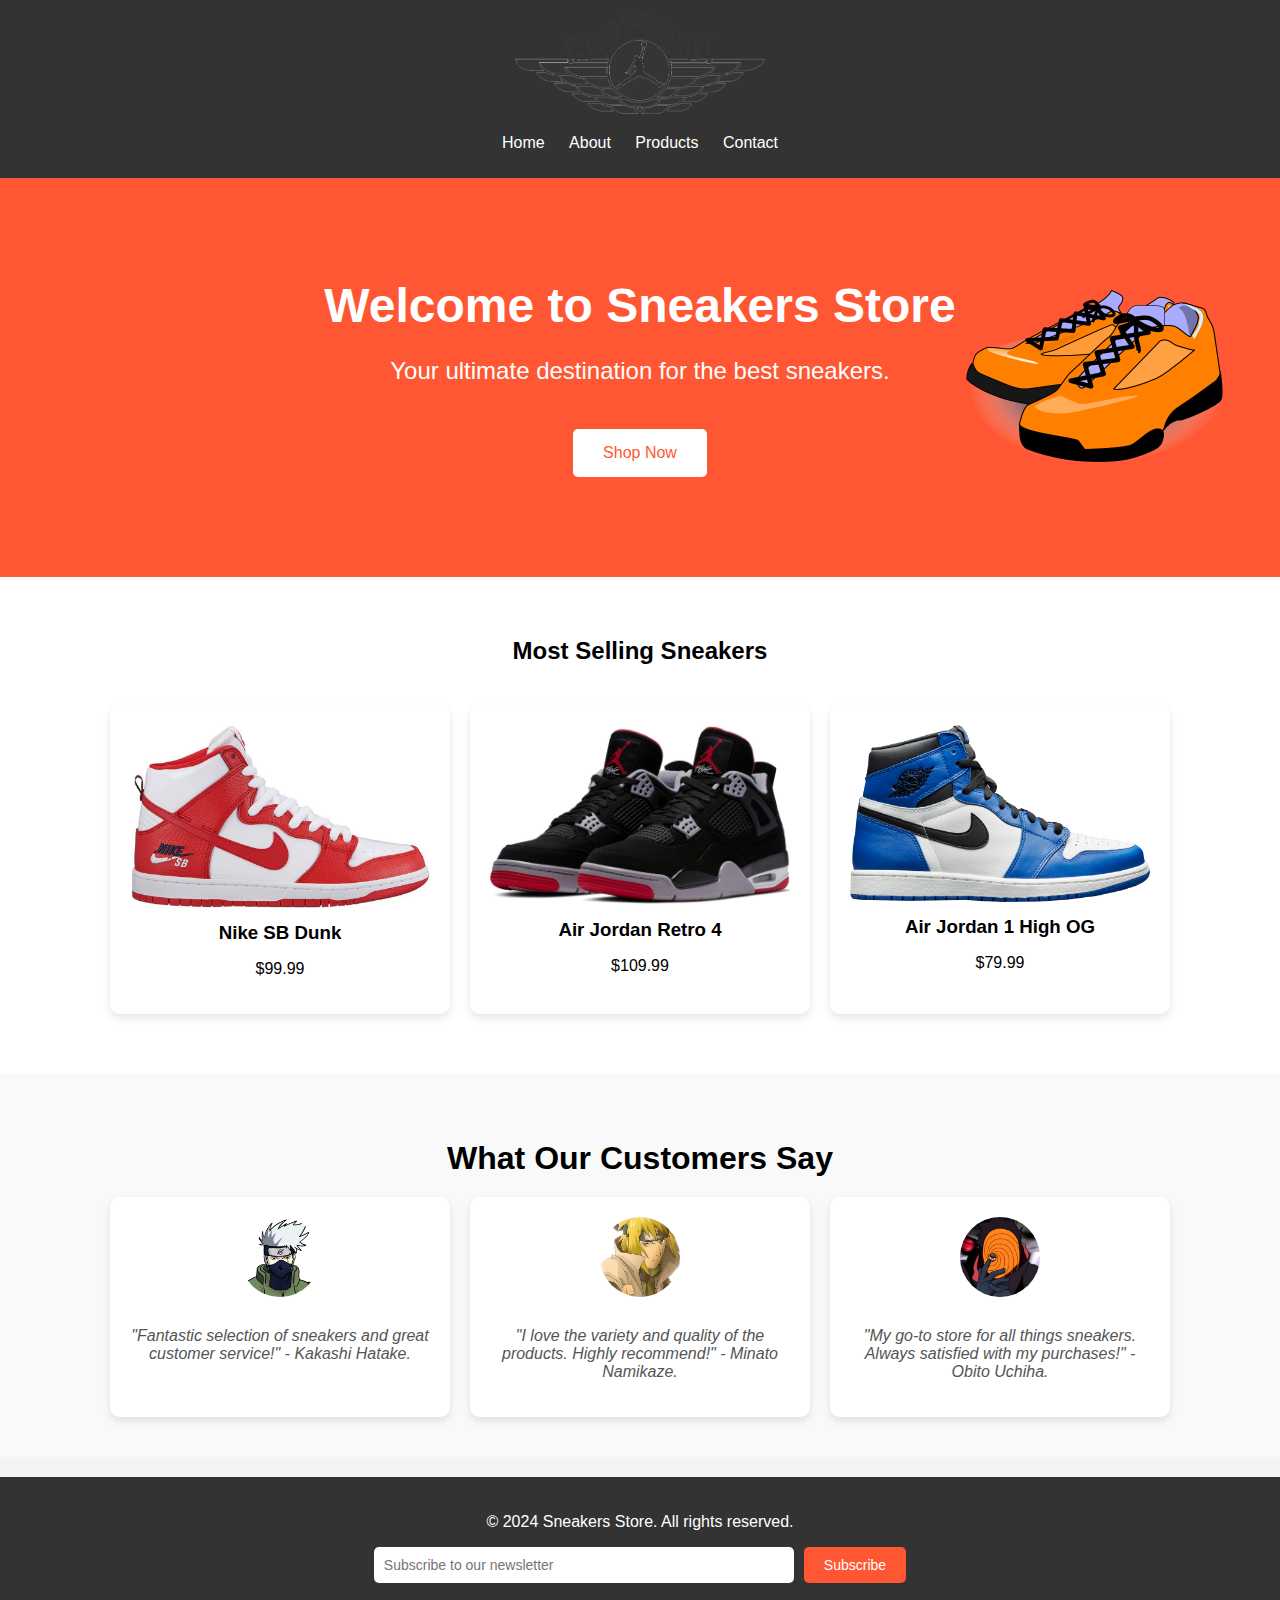
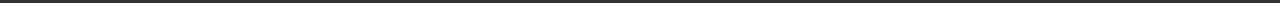
<file: index.html>
<!DOCTYPE html>
<html lang="en">
<head>
    <meta charset="UTF-8">
    <meta name="viewport" content="width=device-width, initial-scale=1.0">
    <title>Sneakers Store - Home</title>
    <link rel="stylesheet" href="styles.css">
</head>
<body>
    <header>
        <img src="logoo.png" alt="Sneakers Store Logo" class="logo">
        <nav>
            <ul>
                <li><a href="index.html">Home</a></li>
                <li><a href="about.html">About</a></li>
                <li><a href="product.html">Products</a></li>
                <li><a href="contact.html">Contact</a></li>
            </ul>
        </nav>
    </header>
    <main>
        <section class="hero">
            <div class="hero-content">
                <div class="hero-text">
                    <h1>Welcome to Sneakers Store</h1>
                    <p>Your ultimate destination for the best sneakers.</p>
                    <a href="product.html" class="cta-button">Shop Now</a>
                </div>
                <img src="boots.png" alt="Sneakers Display" class="hero-photo right">
            </div>
        </section>
        <section class="featured">
            <h2>Most Selling Sneakers</h2>
            <div class="product-grid">
                <div class="product-item">
                    <img src="red.png" alt="Nike SB Dunk" class="product-image">
                    <h3>Nike SB Dunk</h3>
                    <p>$99.99</p>
                </div>
                <div class="product-item">
                    <img src="retro4.jpeg" alt="Air Jordan Retro 4" class="product-image">
                    <h3>Air Jordan Retro 4</h3>
                    <p>$109.99</p>
                </div>
                <div class="product-item">
                    <img src="blue.png" alt="Converse Chuck Taylor" class="product-image">
                    <h3>Air Jordan 1 High OG</h3>
                    <p>$79.99</p>
                </div>
            </div>
        </section>
        <section class="testimonial">
            <h2>What Our Customers Say</h2>
            <div class="testimonial-grid">
                <div class="testimonial-item">
                    <img src="kakashi.jpg" alt="Customer 1" class="testimonial-photo">
                    <p>"Fantastic selection of sneakers and great customer service!" - Kakashi Hatake.</p>
                </div>
                <div class="testimonial-item">
                    <img src="minato.png" alt="Customer 2" class="testimonial-photo">
                    <p>"I love the variety and quality of the products. Highly recommend!" - Minato Namikaze.</p>
                </div>
                <div class="testimonial-item">
                    <img src="obito.png" alt="Customer 3" class="testimonial-photo">
                    <p>"My go-to store for all things sneakers. Always satisfied with my purchases!" - Obito Uchiha.</p>
                </div>
            </div>
        </section>
    </main>
    <footer>
        <p>&copy; 2024 Sneakers Store. All rights reserved.</p>
        <form action="contact.html">
            <input type="email" placeholder="Subscribe to our newsletter" aria-label="Email for newsletter subscription">
            <button type="submit">Subscribe</button>
        </form>
    </footer>
</body>
</html>
</file>
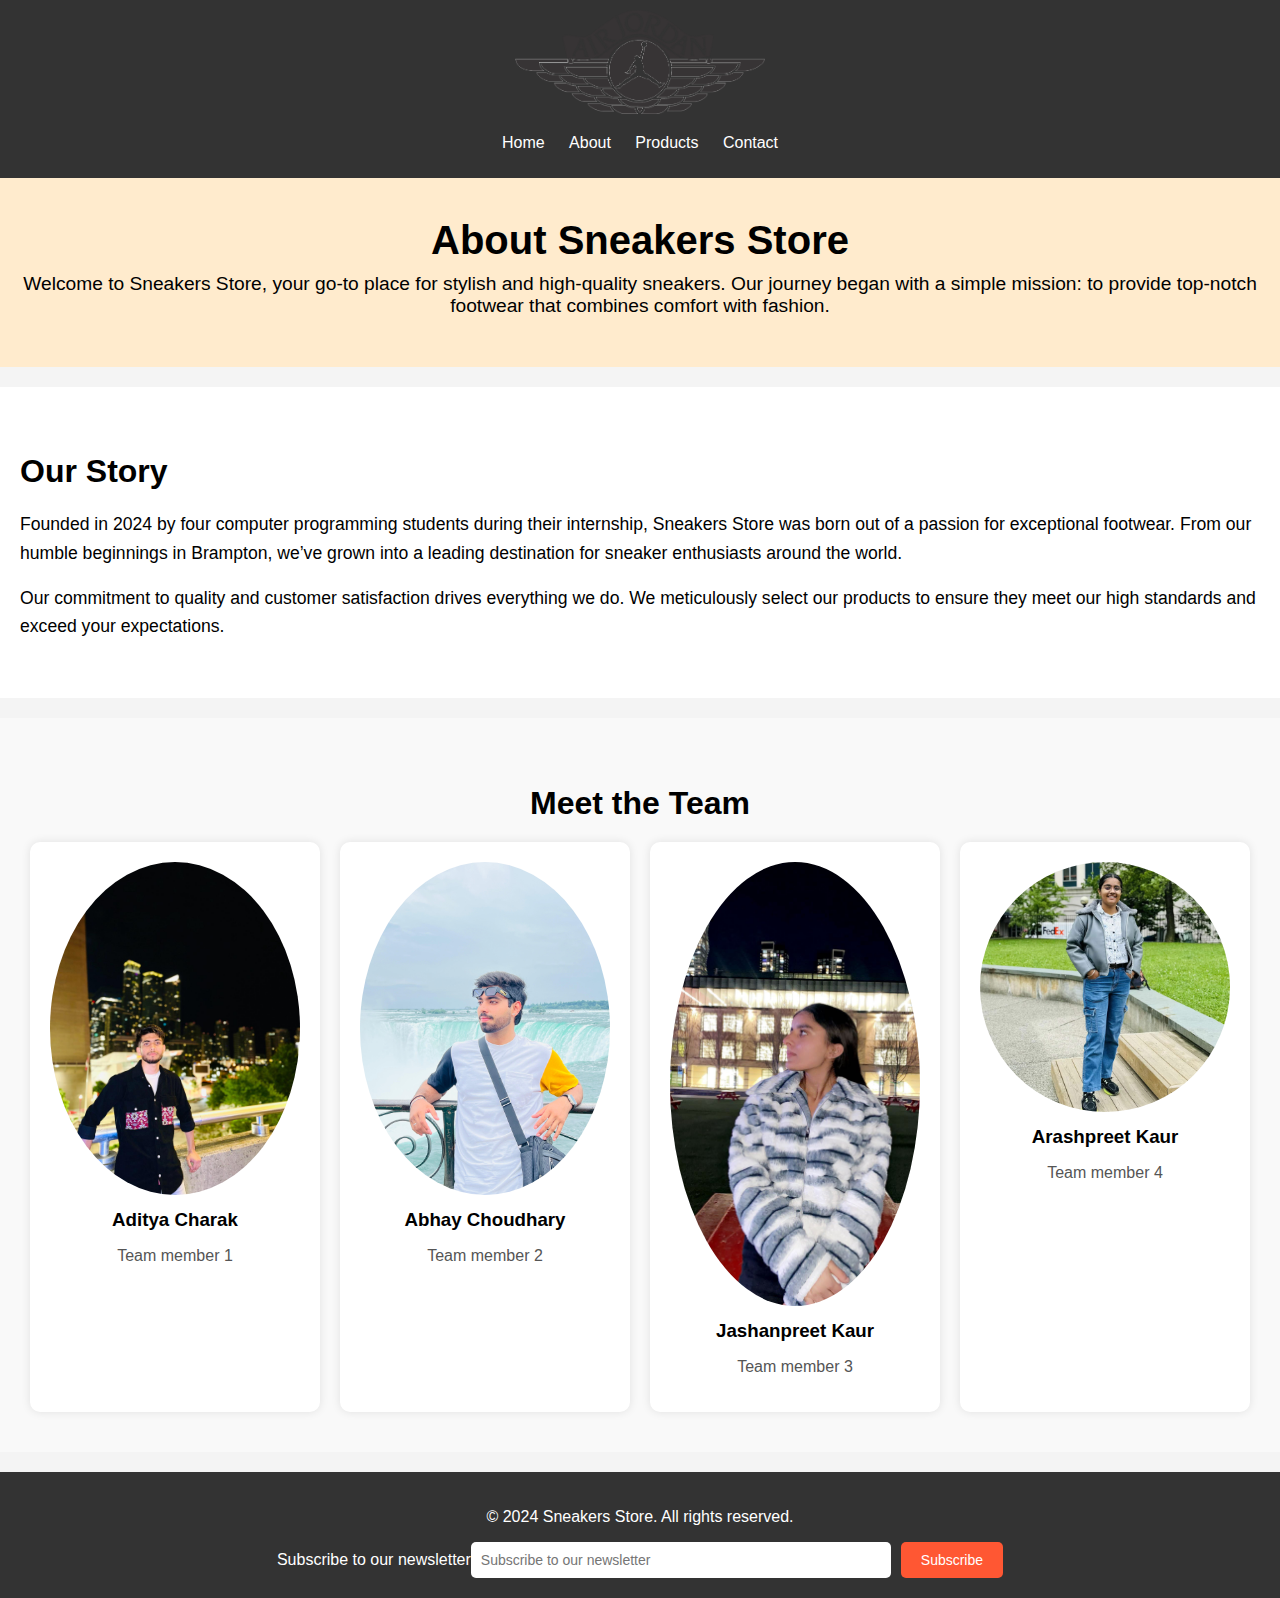
<file: about.html>
<!DOCTYPE html>
<html lang="en">
<head>
    <meta charset="UTF-8">
    <meta name="viewport" content="width=device-width, initial-scale=1.0">
    <meta name="description" content="Learn about Sneakers Store, a leading destination for stylish and high-quality sneakers. Discover our story and meet our team.">
    <title>About Us - Sneakers Store</title>
    <link rel="stylesheet" href="styles.css">
</head>
<body>
    <header>
        <img src="logoo.png" alt="Sneakers Store Logo" class="logo">
        <nav>
            <ul>
                <li><a href="index.html">Home</a></li>
                <li><a href="about.html">About</a></li>
                <li><a href="product.html">Products</a></li>
                <li><a href="contact.html">Contact</a></li>
            </ul>
        </nav>
    </header>
    <main>
        <section class="about-intro">
            <h1>About Sneakers Store</h1>
            <p>Welcome to Sneakers Store, your go-to place for stylish and high-quality sneakers. Our journey began with a simple mission: to provide top-notch footwear that combines comfort with fashion.</p>
        </section>
        <section class="about-story">
            <h2>Our Story</h2>
            <p>Founded in 2024 by four computer programming students during their internship, Sneakers Store was born out of a passion for exceptional footwear. From our humble beginnings in Brampton, we’ve grown into a leading destination for sneaker enthusiasts around the world.</p>
            <p>Our commitment to quality and customer satisfaction drives everything we do. We meticulously select our products to ensure they meet our high standards and exceed your expectations.</p>
        </section>
        <section class="about-team">
            <h2>Meet the Team</h2>
            <div class="team-grid">
                <div class="team-member">
                    <img src="Adi.jpeg" alt="Aditya Charak - Founder & CEO">
                    <h3>Aditya Charak</h3>
                    <p>Team member 1</p>
                </div>
                <div class="team-member">
                    <img src="abhay.jpeg" alt="Abhay Choudhary - Head of Design">
                    <h3>Abhay Choudhary</h3>
                    <p>Team member 2</p>
                </div>
                <div class="team-member">
                    <img src="jashan.jpeg" alt="Jashanpreet Kaur - Marketing Manager">
                    <h3>Jashanpreet Kaur</h3>
                    <p>Team member 3</p>
                </div>
                <div class="team-member">
                    <img src="arash.jpeg" alt="Arashpreet Kaur - Sales Director">
                    <h3>Arashpreet Kaur</h3>
                    <p>Team member 4</p>
                </div>
            </div>
        </section>
    </main>
    <footer>
        <p>&copy; 2024 Sneakers Store. All rights reserved.</p>
        <form action="contact.html" method="get">
            <label for="newsletter-email" class="visually-hidden">Subscribe to our newsletter</label>
            <input type="email" id="newsletter-email" name="email" placeholder="Subscribe to our newsletter" aria-label="Subscribe to our newsletter">
            <button type="submit">Subscribe</button>
        </form>
    </footer>
</body>
</html>
</file>
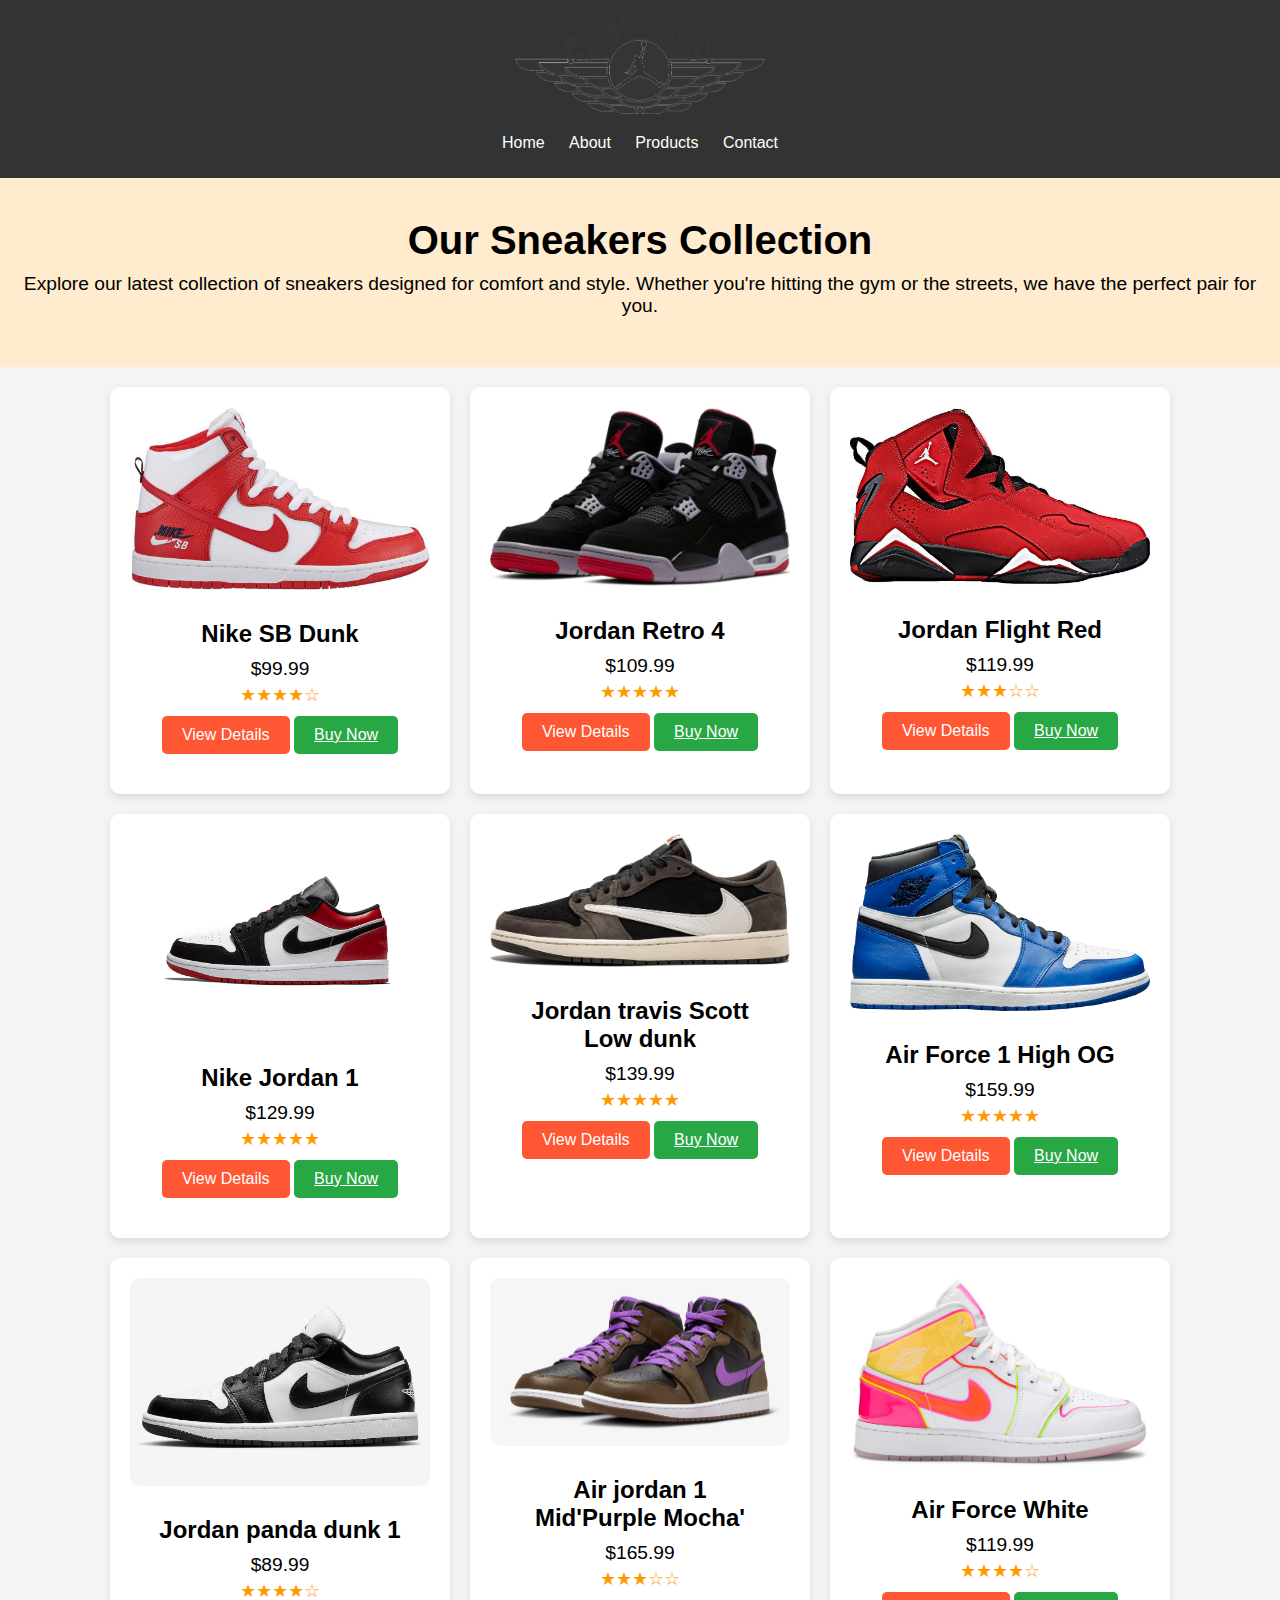
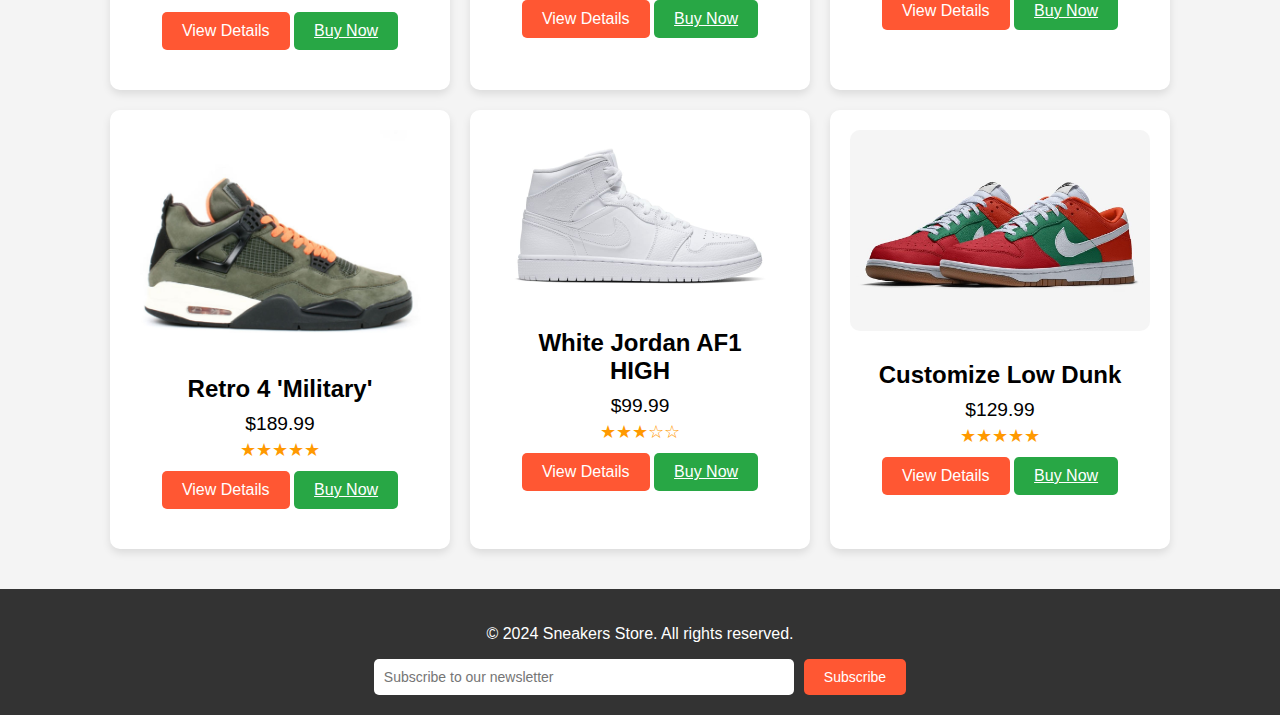
<file: product.html>
<!DOCTYPE html>
<html lang="en">
<head>
    <meta charset="UTF-8">
    <meta name="viewport" content="width=device-width, initial-scale=1.0">
    <title>Products - Sneakers Store</title>
    <link rel="stylesheet" href="styles.css">
</head>
<body>
    <header>
        <img src="logoo.png" alt="Sneakers Store Logo" class="logo">
        <nav>
            <ul>
                <li><a href="index.html">Home</a></li>
                <li><a href="about.html">About</a></li>
                <li><a href="product.html">Products</a></li>
                <li><a href="contact.html">Contact</a></li>
            </ul>
        </nav>
    </header>
    <main>
        <section class="product-intro">
            <h1>Our Sneakers Collection</h1>
            <p>Explore our latest collection of sneakers designed for comfort and style. Whether you're hitting the gym or the streets, we have the perfect pair for you.</p>
        </section>
        <section class="product-grid">
            <!-- Existing Products -->
            <div class="product-item">
                <div class="product-image">
                    <img src="red.png" alt="Sneaker Model 1">
                </div>
                <div class="product-info">
                    <h3>Nike SB Dunk</h3>
                    <p>$99.99</p>
                    <div class="rating">
                        <span>&#9733;&#9733;&#9733;&#9733;&#9734;</span>
                    </div>
                    <a href="#" class="btn" onclick="showModal('modal1')">View Details</a>
                    <a href="#" class="buy-now">Buy Now</a>
                </div>
            </div>
            <div class="product-item">
                <div class="product-image">
                    <img src="retro4.jpeg" alt="Sneaker Model 2">
                </div>
                <div class="product-info">
                    <h3>Jordan Retro 4</h3>
                    <p>$109.99</p>
                    <div class="rating">
                        <span>&#9733;&#9733;&#9733;&#9733;&#9733;</span>
                    </div>
                    <a href="#" class="btn" onclick="showModal('modal2')">View Details</a>
                    <a href="#" class="buy-now">Buy Now</a>
                </div>
            </div>
            <div class="product-item">
                <div class="product-image">
                    <img src="sneaker3.jpg" alt="Sneaker Model 3">
                </div>
                <div class="product-info">
                    <h3>Jordan Flight Red</h3>
                    <p>$119.99</p>
                    <div class="rating">
                        <span>&#9733;&#9733;&#9733;&#9734;&#9734;</span>
                    </div>
                    <a href="#" class="btn" onclick="showModal('modal3')">View Details</a>
                    <a href="#" class="buy-now">Buy Now</a>
                </div>
            </div>
            <div class="product-item">
                <div class="product-image">
                    <img src="sneaker4.jpg" alt="Sneaker Model 4">
                </div>
                <div class="product-info">
                    <h3>Nike Jordan 1</h3>
                    <p>$129.99</p>
                    <div class="rating">
                        <span>&#9733;&#9733;&#9733;&#9733;&#9733;</span>
                    </div>
                    <a href="#" class="btn" onclick="showModal('modal4')">View Details</a>
                    <a href="#" class="buy-now">Buy Now</a>
                </div>
            </div>

            <!-- New Products -->
            <div class="product-item">
                <div class="product-image">
                    <img src="travis.jpg" alt="Sneaker Model 5">
                </div>
                <div class="product-info">
                    <h3>Jordan travis Scott Low dunk</h3>
                    <p>$139.99</p>
                    <div class="rating">
                        <span>&#9733;&#9733;&#9733;&#9733;&#9733;</span>
                    </div>
                    <a href="#" class="btn" onclick="showModal('modal5')">View Details</a>
                    <a href="#" class="buy-now">Buy Now</a>
                </div>
            </div>
            <div class="product-item">
                <div class="product-image">
                    <img src="blue.png" alt="Sneaker Model 6">
                </div>
                <div class="product-info">
                    <h3>Air Force 1 High OG</h3>
                    <p>$159.99</p>
                    <div class="rating">
                        <span>&#9733;&#9733;&#9733;&#9733;&#9733;</span>
                    </div>
                    <a href="#" class="btn" onclick="showModal('modal6')">View Details</a>
                    <a href="#" class="buy-now">Buy Now</a>
                </div>
            </div>
            <div class="product-item">
                <div class="product-image">
                    <img src="panda.jpeg" alt="Sneaker Model 7">
                </div>
                <div class="product-info">
                    <h3>Jordan panda dunk 1</h3>
                    <p>$89.99</p>
                    <div class="rating">
                        <span>&#9733;&#9733;&#9733;&#9733;&#9734;</span>
                    </div>
                    <a href="#" class="btn" onclick="showModal('modal7')">View Details</a>
                    <a href="#" class="buy-now">Buy Now</a>
                </div>
            </div>
            <div class="product-item">
                <div class="product-image">
                    <img src="purple.jpg" alt="Sneaker Model 8">
                </div>
                <div class="product-info">
                    <h3>Air jordan 1 Mid'Purple Mocha'</h3>
                    <p>$165.99</p>
                    <div class="rating">
                        <span>&#9733;&#9733;&#9733;&#9734;&#9734;</span>
                    </div>
                    <a href="#" class="btn" onclick="showModal('modal8')">View Details</a>
                    <a href="#" class="buy-now">Buy Now</a>
                </div>
            </div>
            <div class="product-item">
                <div class="product-image">
                    <img src="pink.jpeg" alt="Sneaker Model 9">
                </div>
                <div class="product-info">
                    <h3>Air Force White</h3>
                    <p>$119.99</p>
                    <div class="rating">
                        <span>&#9733;&#9733;&#9733;&#9733;&#9734;</span>
                    </div>
                    <a href="#" class="btn" onclick="showModal('modal9')">View Details</a>
                    <a href="#" class="buy-now">Buy Now</a>
                </div>
            </div>

            <!-- Additional Products -->
            <div class="product-item">
                <div class="product-image">
                    <img src="1111.jpg" alt="Sneaker Model 10">
                </div>
                <div class="product-info">
                    <h3>Retro 4 'Military'</h3>
                    <p>$189.99</p>
                    <div class="rating">
                        <span>&#9733;&#9733;&#9733;&#9733;&#9733;</span>
                    </div>
                    <a href="#" class="btn" onclick="showModal('modal10')">View Details</a>
                    <a href="#" class="buy-now">Buy Now</a>
                </div>
            </div>
            <div class="product-item">
                <div class="product-image">
                    <img src="whitejordan.jpg" alt="Sneaker Model 11">
                </div>
                <div class="product-info">
                    <h3>White Jordan AF1 HIGH</h3>
                    <p>$99.99</p>
                    <div class="rating">
                        <span>&#9733;&#9733;&#9733;&#9734;&#9734;</span>
                    </div>
                    <a href="#" class="btn" onclick="showModal('modal11')">View Details</a>
                    <a href="#" class="buy-now">Buy Now</a>
                </div>
            </div>
            <div class="product-item">
                <div class="product-image">
                    <img src="redgreen.jpg" alt="Sneaker Model 12">
                </div>
                <div class="product-info">
                    <h3>Customize Low Dunk</h3>
                    <p>$129.99</p>
                    <div class="rating">
                        <span>&#9733;&#9733;&#9733;&#9733;&#9733;</span>
                    </div>
                    <a href="#" class="btn" onclick="showModal('modal12')">View Details</a>
                    <a href="#" class="buy-now">Buy Now</a>
                </div>
            </div>
        </section>

        <!-- Modal 1 -->
        <div id="modal1" class="modal">
            <div class="modal-content">
                <span class="close" onclick="closeModal('modal1')">&times;</span>
                <h2>Nike SB Dunk</h2>
                <p><strong>Price:</strong> $99.99</p>
                <p><strong>Color:</strong> Red</p>
                <p><strong>Material:</strong> Leather</p>
                <p><strong>Size Range:</strong> 7-12</p>
                <p><strong>Available Stock:</strong> 50</p>
            </div>
        </div>

        <!-- Modal 2 -->
        <div id="modal2" class="modal">
            <div class="modal-content">
                <span class="close" onclick="closeModal('modal2')">&times;</span>
                <h2>Jordan Retro 4</h2>
                <p><strong>Price:</strong> $109.99</p>
                <p><strong>Color:</strong> Black/White</p>
                <p><strong>Material:</strong> Suede</p>
                <p><strong>Size Range:</strong> 8-13</p>
                <p><strong>Available Stock:</strong> 30</p>
            </div>
        </div>

        <!-- Modal 3 -->
        <div id="modal3" class="modal">
            <div class="modal-content">
                <span class="close" onclick="closeModal('modal3')">&times;</span>
                <h2>Jordan Flight Red</h2>
                <p><strong>Price:</strong> $119.99</p>
                <p><strong>Color:</strong> Blue</p>
                <p><strong>Material:</strong> Mesh</p>
                <p><strong>Size Range:</strong> 7-11</p>
                <p><strong>Available Stock:</strong> 40</p>
            </div>
        </div>

        <!-- Modal 4 -->
        <div id="modal4" class="modal">
            <div class="modal-content">
                <span class="close" onclick="closeModal('modal4')">&times;</span>
                <h2>Nike Jordan 1</h2>
                <p><strong>Price:</strong> $129.99</p>
                <p><strong>Color:</strong> Green</p>
                <p><strong>Material:</strong> Synthetic</p>
                <p><strong>Size Range:</strong> 8-12</p>
                <p><strong>Available Stock:</strong> 25</p>
            </div>
        </div>

        <!-- Modal 5 -->
        <div id="modal5" class="modal">
            <div class="modal-content">
                <span class="close" onclick="closeModal('modal5')">&times;</span>
                <h2>Jordan Travis Scott Low dunk</h2>
                <p><strong>Price:</strong> $139.99</p>
                <p><strong>Color:</strong> Brown</p>
                <p><strong>Material:</strong> Primeknit</p>
                <p><strong>Size Range:</strong> 7-13</p>
                <p><strong>Available Stock:</strong> 2</p>
            </div>
        </div>

        <!-- Modal 6 -->
        <div id="modal6" class="modal">
            <div class="modal-content">
                <span class="close" onclick="closeModal('modal6')">&times;</span>
                <h2>Air Force 1 High OG</h2>
                <p><strong>Price:</strong> $159.99</p>
                <p><strong>Color:</strong> Blue</p>
                <p><strong>Material:</strong> Suede/Mesh</p>
                <p><strong>Size Range:</strong> 8-14</p>
                <p><strong>Available Stock:</strong> 15</p>
            </div>
        </div>

        <!-- Modal 7 -->
        <div id="modal7" class="modal">
            <div class="modal-content">
                <span class="close" onclick="closeModal('modal7')">&times;</span>
                <h2>Jordan Panda dunk 1</h2>
                <p><strong>Price:</strong> $89.99</p>
                <p><strong>Color:</strong> Black</p>
                <p><strong>Material:</strong> Canvas</p>
                <p><strong>Size Range:</strong> 6-12</p>
                <p><strong>Available Stock:</strong> 40</p>
            </div>
        </div>

        <!-- Modal 8 -->
        <div id="modal8" class="modal">
            <div class="modal-content">
                <span class="close" onclick="closeModal('modal8')">&times;</span>
                <h2>Air jordan 1 Mid'Purple Mocha'</h2>
                <p><strong>Price:</strong> $165.99</p>
                <p><strong>Color:</strong> Purple/Brown</p>
                <p><strong>Material:</strong> Mesh/Synthetic</p>
                <p><strong>Size Range:</strong> 7-12</p>
                <p><strong>Available Stock:</strong> 25</p>
            </div>
        </div>

        <!-- Modal 9 -->
        <div id="modal9" class="modal">
            <div class="modal-content">
                <span class="close" onclick="closeModal('modal9')">&times;</span>
                <h2>Air Force white</h2>
                <p><strong>Price:</strong> $119.99</p>
                <p><strong>Color:</strong> White/Pink</p>
                <p><strong>Material:</strong> Mesh/Suede</p>
                <p><strong>Size Range:</strong> 8-13</p>
                <p><strong>Available Stock:</strong> 30</p>
            </div>
        </div>

        <!-- Modal 10 -->
        <div id="modal10" class="modal">
            <div class="modal-content">
                <span class="close" onclick="closeModal('modal10')">&times;</span>
                <h2>Retro 4 'Military'</h2>
                <p><strong>Price:</strong> $189.99</p>
                <p><strong>Color:</strong> Black/Brown</p>
                <p><strong>Material:</strong> Canvas</p>
                <p><strong>Size Range:</strong> 6-11</p>
                <p><strong>Available Stock:</strong> 5</p>
            </div>
        </div>

        <!-- Modal 11 -->
        <div id="modal11" class="modal">
            <div class="modal-content">
                <span class="close" onclick="closeModal('modal11')">&times;</span>
                <h2>White Jordan AF1 HIGH</h2>
                <p><strong>Price:</strong> $99.99</p>
                <p><strong>Color:</strong> White</p>
                <p><strong>Material:</strong> Leather</p>
                <p><strong>Size Range:</strong> 7-12</p>
                <p><strong>Available Stock:</strong> 5</p>
            </div>
        </div>

        <!-- Modal 12 -->
        <div id="modal12" class="modal">
            <div class="modal-content">
                <span class="close" onclick="closeModal('modal12')">&times;</span>
                <h2>Customize Low Dunk</h2>
                <p><strong>Price:</strong> $129.99</p>
                <p><strong>Color:</strong> Red/Green</p>
                <p><strong>Material:</strong> Knit</p>
                <p><strong>Size Range:</strong> 8-13</p>
                <p><strong>Available Stock:</strong> 2</p>
            </div>
        </div>
    </main>
    <footer>
        <p>&copy; 2024 Sneakers Store. All rights reserved.</p>
        <form action="contact.html">
            <input type="email" placeholder="Subscribe to our newsletter">
            <button type="submit">Subscribe</button>
        </form>
    </footer>
    <script>
        // Function to show modal
        function showModal(modalId) {
            document.getElementById(modalId).style.display = 'flex';
        }

        // Function to close modal
        function closeModal(modalId) {
            document.getElementById(modalId).style.display = 'none';
        }

        // Close the modal when clicking outside of it
        window.onclick = function(event) {
            if (event.target.classList.contains('modal')) {
                closeModal(event.target.id);
            }
        }
    </script>
</body>
</html>
</file>
<file: styles.css>
/* General styles for body and header */
body {
    font-family: 'Arial', sans-serif;
    margin: 0;
    padding: 0;
    background-color: #f4f4f4; /* Light gray background for all pages */
}

header {
    background-color: #333;
    color: #fff;
    padding: 10px 0;
    text-align: center;
}

header .logo {
    max-width: 250px;
}

nav ul {
    list-style-type: none;
    padding: 0;
}

nav ul li {
    display: inline;
    margin: 0 10px;
}

nav ul li a {
    color: #fff;
    text-decoration: none;
}

/* Styles specific to homepage (index.html) */
.hero {
    background-color: #ff5733; /* Orange background color for the hero section */
    color: #fff;
    padding: 100px 0;
    text-align: center;
    position: relative;
    overflow: hidden;
}

.hero-content {
    max-width: 1200px;
    margin: 0 auto;
    display: flex;
    align-items: center;
    justify-content: space-between;
    position: relative;
}

.hero-photo {
    width: 300px; /* Adjust the width as needed */
    height: auto;
    position: absolute;
}

.hero-photo.left {
    left: 0;
}

.hero-photo.right {
    right: 0;
}

.hero-text {
    max-width: 800px;
    margin: 0 auto;
    position: relative;
    z-index: 1;
}

.hero h1 {
    font-size: 3em;
    margin: 0;
}

.hero p {
    font-size: 1.5em;
}

.cta-button {
    background-color: #fff;
    color: #ff5733;
    border: none;
    padding: 15px 30px;
    text-decoration: none;
    font-size: 16px;
    margin-top: 20px;
    display: inline-block;
    border-radius: 5px;
}

.cta-button:hover {
    background-color: #e74c3c;
    color: #fff;
}

.featured {
    background-color: #fff;
    padding: 40px 20px;
}

.featured h2 {
    text-align: center;
    margin-bottom: 20px;
}

.product-grid {
    display: flex;
    flex-wrap: wrap;
    gap: 20px;
    justify-content: center;
}

.product-item {
    background-color: #f9f9f9;
    padding: 20px;
    border-radius: 10px;
    box-shadow: 0 0 10px rgba(0, 0, 0, 0.1);
    text-align: center;
    max-width: 300px;
    position: relative;
}

.product-item img {
    max-width: 100%;
    border-radius: 10px;
}

.product-item h3 {
    margin: 10px 0;
}

.product-item .btn {
    background-color: #ff5733;
    color: #fff;
    border: none;
    padding: 10px 20px;
    text-decoration: none;
    font-size: 16px;
    border-radius: 5px;
    display: inline-block;
    margin-top: 10px;
}

.product-item .btn:hover {
    background-color: #e74c3c;
}

/* Styles specific to about page (about.html) */
.about-intro {
    background-color: #ffebcd; /* Light color background for intro section */
    padding: 40px 20px;
    text-align: center;
}

.about-intro h1 {
    margin: 0;
    font-size: 2.5em;
}

.about-intro p {
    font-size: 1.2em;
    margin: 10px 0;
}

.about-story {
    background-color: #fff;
    padding: 40px 20px;
    margin: 20px 0;
}

.about-story h2 {
    font-size: 2em;
    margin-bottom: 20px;
}

.about-story p {
    font-size: 1.1em;
    line-height: 1.6;
}

.about-team {
    background-color: #f9f9f9;
    padding: 40px 20px;
}

.about-team h2 {
    text-align: center;
    margin-bottom: 20px;
    font-size: 2em;
}

.team-grid {
    display: flex;
    flex-wrap: wrap;
    gap: 20px;
    justify-content: center;
}

.team-member {
    background-color: #fff;
    padding: 20px;
    border-radius: 10px;
    box-shadow: 0 0 10px rgba(0, 0, 0, 0.1);
    text-align: center;
    max-width: 250px;
}

.team-member img {
    width: 100%;
    border-radius: 50%;
}

.team-member h3 {
    margin: 10px 0 5px;
}

.team-member p {
    color: #555;
}

/* Styles specific to contact page (contact.html) */
.contact-container {
    display: flex;
    justify-content: space-between;
    flex-wrap: wrap;
    padding: 20px;
    background-color: #fff; /* White background for the contact section */
    border-radius: 10px;
    box-shadow: 0 0 10px rgba(0, 0, 0, 0.1);
}

.contact-container form,
.contact-container .contact-info {
    flex: 1;
    min-width: 300px;
    margin: 10px;
}

.contact-container form {
    background-color: #e9ecef;
    padding: 20px;
    border-radius: 10px;
}

.contact-container form label {
    display: block;
    margin: 10px 0 5px;
}

.contact-container form input,
.contact-container form textarea {
    width: 100%;
    padding: 10px;
    margin-bottom: 10px;
    border: 1px solid #ccc;
    border-radius: 5px;
}

.contact-container form button {
    background-color: #ff5733;
    border: none;
    color: #fff;
    padding: 10px 20px;
    font-size: 16px;
    cursor: pointer;
    border-radius: 5px;
}

.contact-container form button:hover {
    background-color: #e74c3c;
}

.contact-container .contact-info h2 {
    margin-top: 0;
}

footer {
    background-color: #333;
    color: #fff;
    text-align: center;
    padding: 20px 0;
    margin-top: 20px;
}

footer form {
    display: flex;
    justify-content: center;
    align-items: center;
    margin-top: 10px;
}

footer input[type="email"] {
    padding: 10px;
    border: none;
    border-radius: 5px;
    margin-right: 10px;
    font-size: 14px;
    width: 50%; /* Make the input take up half the screen width */
    max-width: 400px; /* Limit the maximum width */
}

footer button[type="submit"] {
    padding: 10px 20px;
    border: none;
    background-color: #ff5733;
    color: #fff;
    border-radius: 5px;
    font-size: 14px;
}

footer button[type="submit"]:hover {
    background-color: #e74c3c;
}

/* Product Page Styles */
.product-intro {
    background-color: #ffebcd;
    padding: 40px 20px;
    text-align: center;
}

.product-intro h1 {
    margin: 0;
    font-size: 2.5em;
}

.product-intro p {
    font-size: 1.2em;
    margin: 10px 0;
}

.product-grid {
    display: flex;
    flex-wrap: wrap;
    gap: 20px;
    justify-content: center;
    padding: 20px;
}

.product-item {
    background-color: #fff;
    border-radius: 10px;
    box-shadow: 0 4px 8px rgba(0, 0, 0, 0.1);
    max-width: 300px;
    transition: transform 0.3s, box-shadow 0.3s;
    overflow: hidden;
    position: relative;
}

.product-item:hover {
    transform: scale(1.05);
    box-shadow: 0 8px 16px rgba(0, 0, 0, 0.2);
}

.product-image {
    overflow: hidden;
}

.product-image img {
    width: 100%;
    display: block;
    transition: transform 0.3s;
}

.product-item:hover .product-image img {
    transform: scale(1.1);
}

.product-info {
    padding: 20px;
    text-align: center;
}

.product-info h3 {
    margin: 10px 0;
    font-size: 1.5em;
}

.product-info p {
    margin: 5px 0;
    font-size: 1.2em;
}

.product-info .rating {
    font-size: 1.1em;
    color: #ff9900;
}

.product-info .btn {
    background-color: #ff5733;
    color: #fff;
    border: none;
    padding: 10px 20px;
    text-decoration: none;
    font-size: 16px;
    border-radius: 5px;
    display: inline-block;
    margin-top: 10px;
}

.product-info .btn:hover {
    background-color: #e74c3c;
}

.product-info .buy-now {
    background-color: #28a745; /* Green color for Buy Now button */
    color: #fff;
    border: none;
    padding: 10px 20px;
    font-size: 16px;
    border-radius: 5px;
    display: inline-block;
    margin-top: 10px;
}

.product-info .buy-now:hover {
    background-color: #218838; /* Darker green on hover */
}

/* Testimonials section */
.testimonial {
    background-color: #f9f9f9;
    padding: 40px 20px;
}

.testimonial h2 {
    text-align: center;
    margin-bottom: 20px;
    font-size: 2em;
}

.testimonial-grid {
    display: flex;
    flex-wrap: wrap;
    gap: 20px;
    justify-content: center;
}

.testimonial-item {
    background-color: #fff;
    padding: 20px;
    border-radius: 10px;
    box-shadow: 0 4px 8px rgba(0, 0, 0, 0.1);
    text-align: center;
    max-width: 300px;
}

.testimonial-item img {
    width: 80px;
    height: 80px;
    border-radius: 50%;
    margin-bottom: 10px;
}

.testimonial-item p {
    font-style: italic;
    color: #555;
}

/* Ensure that existing styles remain unchanged */

/* Styles for the modal overlay */
.modal {
    display: none; /* Hidden by default */
    position: fixed;
    z-index: 1;
    left: 0;
    top: 0;
    width: 100%;
    height: 100%;
    overflow: auto;
    background-color: rgba(0, 0, 0, 0.4); /* Black background with opacity */
    justify-content: center;
    align-items: center;
    padding: 20px;
}

.modal-content {
    background-color: #fff;
    margin: 5% auto;
    padding: 20px;
    border-radius: 5px;
    max-width: 600px;
    box-shadow: 0 0 10px rgba(0, 0, 0, 0.2);
}

.close {
    color: #aaa;
    float: right;
    font-size: 28px;
    font-weight: bold;
}

.close:hover,
.close:focus {
    color: #000;
    text-decoration: none;
    cursor: pointer;
}
</file>
